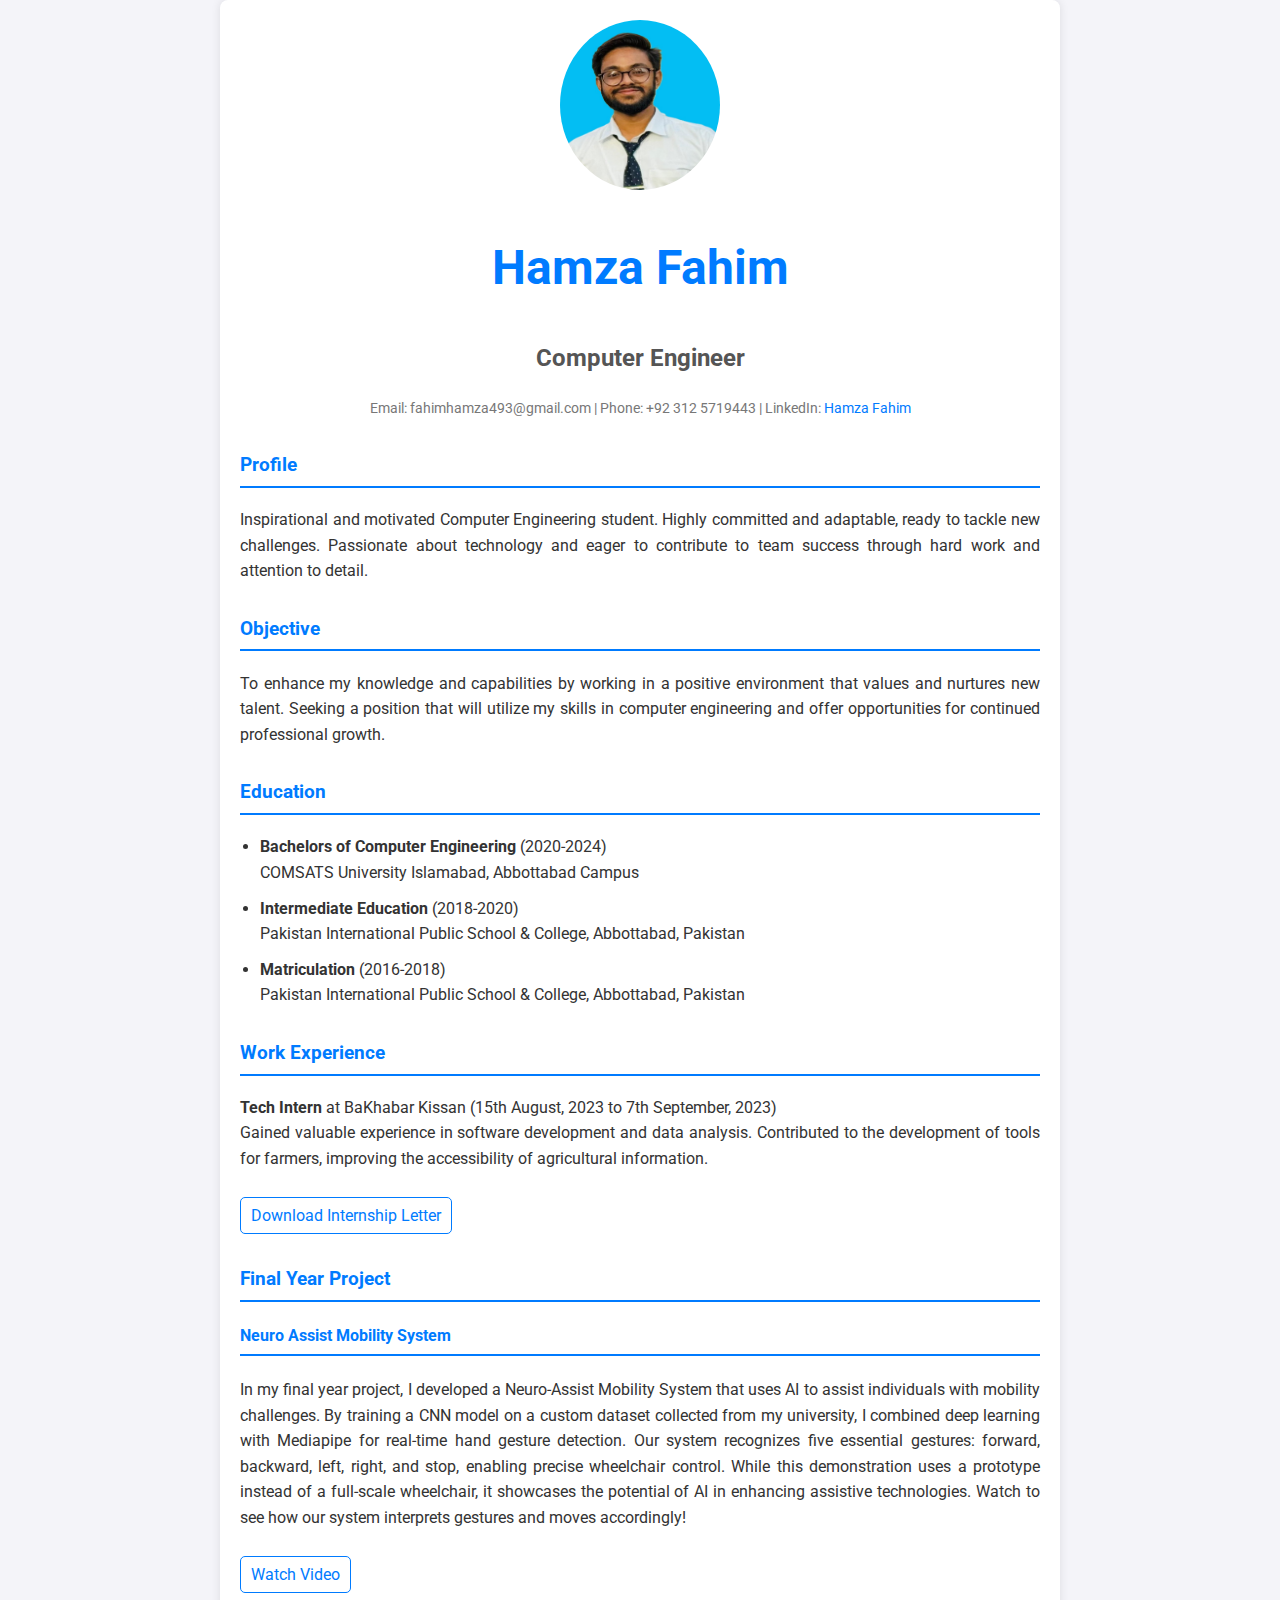
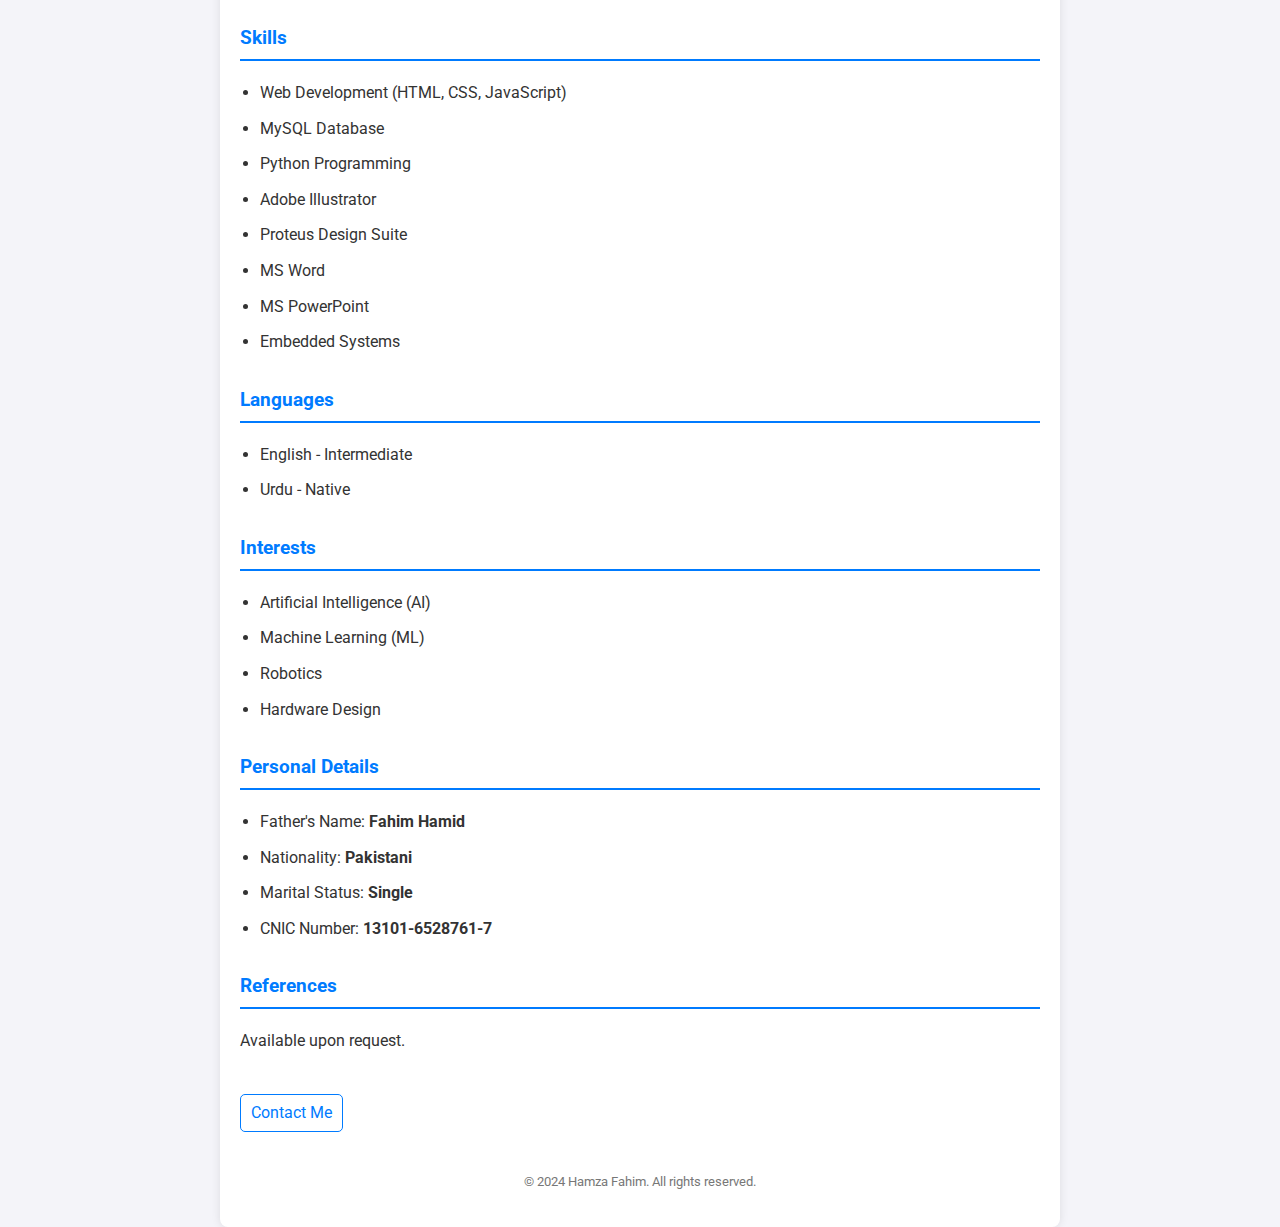
<file: index.html>
<!DOCTYPE html>
<html lang="en">

<head>
  <meta charset="UTF-8" />
  <meta name="viewport" content="width=device-width, initial-scale=1.0" />
  <title>Hamza Fahim's Resume</title>
  <link rel="stylesheet" href="styles.css" />
  <link href="https://fonts.googleapis.com/css2?family=Roboto:wght@300;400;700&display=swap" rel="stylesheet">
</head>

<body>
    <div class="container">
    <header>
      <img src="./profile.jpg" alt="Hamza Profile Picture" class="profile-picture" />
      <h1>Hamza Fahim</h1>
      <h2>Computer Engineer</h2>
      <p class="contact-info">
        Email: fahimhamza493@gmail.com | Phone: +92 312 5719443 | LinkedIn:
        <a href="https://www.linkedin.com/in/hamza-fahim-aba489202/?trk=public-profile-join-page" target="_blank">Hamza
          Fahim</a>
      </p>
    </header>

    <main>
      <section>
        <h3>Profile</h3>
        <p>
          Inspirational and motivated Computer Engineering student. Highly committed
          and adaptable, ready to tackle new challenges. Passionate about technology and
          eager to contribute to team success through hard work and attention to detail.
        </p>
      </section>

      <section>
        <h3>Objective</h3>
        <p>
          To enhance my knowledge and capabilities by working in a positive
          environment that values and nurtures new talent. Seeking a position that
          will utilize my skills in computer engineering and offer opportunities
          for continued professional growth.
        </p>
      </section>

      <section>
        <h3>Education</h3>
        <ul>
          <li>
            <strong>Bachelors of Computer Engineering</strong> (2020-2024)<br />
            COMSATS University Islamabad, Abbottabad Campus
          </li>
          <li>
            <strong>Intermediate Education</strong> (2018-2020)<br />
            Pakistan International Public School & College, Abbottabad, Pakistan
          </li>
          <li>
            <strong>Matriculation</strong> (2016-2018)<br />
            Pakistan International Public School & College, Abbottabad, Pakistan
          </li>
        </ul>
      </section>

      <section>
        <h3>Work Experience</h3>
        <p><strong>Tech Intern</strong> at BaKhabar Kissan (15th August, 2023 to 7th September, 2023)<br />
          Gained valuable experience in software development and data analysis. Contributed to the development of
          tools for farmers, improving the accessibility of agricultural information.
        </p>
        <a href="./BKK189 - Hamza Fahim - Internship Experience Letter.pdf" class="download-link">Download Internship
          Letter</a>
      </section>

      <section>
        <h3>Final Year Project</h3>
        <h4>Neuro Assist Mobility System</h4>
        <p>
          In my final year project, I developed a Neuro-Assist Mobility System that uses AI to assist individuals with
          mobility challenges. By training a CNN model on a custom dataset collected from my university, I combined deep
          learning with Mediapipe for real-time hand gesture detection. Our system recognizes five essential gestures:
          forward, backward, left, right, and stop, enabling precise wheelchair control. While this demonstration uses a
          prototype instead of a full-scale wheelchair, it showcases the potential of AI in enhancing assistive
          technologies. Watch to see how our system interprets gestures and moves accordingly!
        </p>

        <a href="./video_page.html" class="video-link"> Watch Video</a>

      </section>

      <section>
        <h3>Skills</h3>
        <ul>
          <li>Web Development (HTML, CSS, JavaScript)</li>
          <li>MySQL Database</li>
          <li>Python Programming</li>
          <li>Adobe Illustrator</li>
          <li>Proteus Design Suite</li>
          <li>MS Word</li>
          <li>MS PowerPoint</li>
          <li>Embedded Systems</li>
        </ul>
      </section>

      <section>
        <h3>Languages</h3>
        <ul>
          <li>English - Intermediate</li>
          <li>Urdu - Native</li>
        </ul>
      </section>

      <section>
        <h3>Interests</h3>
        <ul>
          <li>Artificial Intelligence (AI)</li>
          <li>Machine Learning (ML)</li>
          <li>Robotics</li>
          <li>Hardware Design</li>
        </ul>
      </section>

      <section>
        <h3>Personal Details</h3>
        <ul>
          <li>Father's Name: <strong>Fahim Hamid</strong></li>
          <li>Nationality: <strong>Pakistani</strong></li>
          <li>Marital Status: <strong>Single</strong></li>
          <li>CNIC Number: <strong>13101-6528761-7</strong></li>
        </ul>
      </section>

      <section>
        <h3>References</h3>
        <p>Available upon request.</p>
      </section>

      <section>
        <a href="./contact me.html" class="contact-link">Contact Me</a>
      </section>
    </main>

    <footer>
      <p>&copy; 2024 Hamza Fahim. All rights reserved.</p>
    </footer>
  </div>
</body>

</html>
</file>
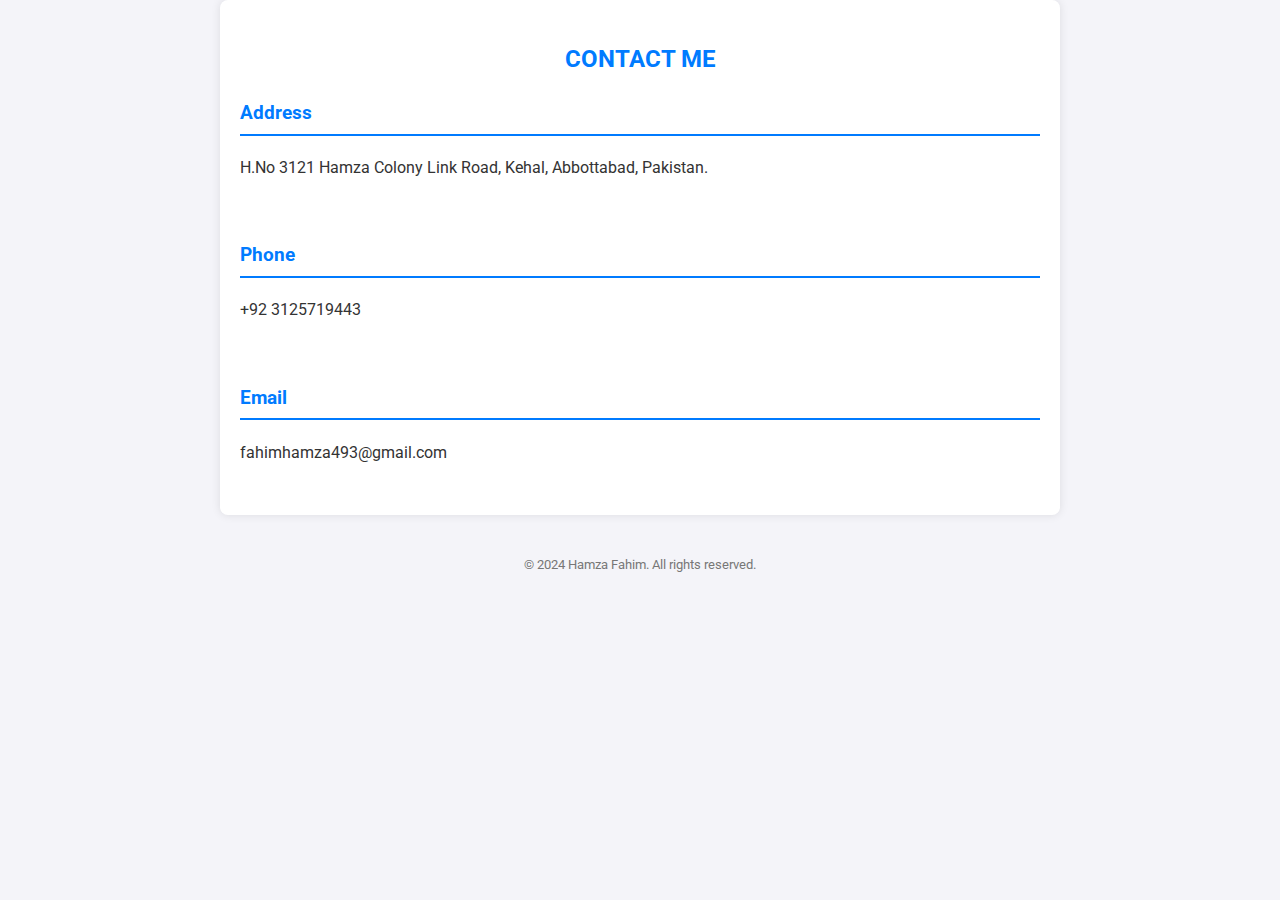
<file: contact me.html>
<!DOCTYPE html>
<html lang="en">

<head>
    <meta charset="UTF-8" />
    <meta name="viewport" content="width=device-width, initial-scale=1.0" />
    <title>CONTACT ME</title>
    <link rel="stylesheet" href="styles.css" />
    <link href="https://fonts.googleapis.com/css2?family=Roboto:wght@300;400;700&display=swap" rel="stylesheet">

</head>

<body>
    <div class="container">
    <section>
        <h2 style="color: #007bff; text-align-last: center;">CONTACT ME</h2>
        <h3>Address</h3>
    
        <p>H.No 3121 Hamza Colony Link Road, Kehal, Abbottabad, Pakistan.</p><br>
        <h3>Phone</h3>
        
        <p>+92 3125719443</p><br>
        <h3>Email</h3>
        
        <p>fahimhamza493@gmail.com</p>
        </section>
    </div>
    <footer>
        <p>&copy; 2024 Hamza Fahim. All rights reserved.</p>
      </footer>
</body>

</html>
</file>
<file: styles.css>
/* Global Styles */
body {
    font-family: 'Roboto', sans-serif;
    line-height: 1.6;
    color: #333;
    background-color: #f4f4f9;
    margin: 0;
    padding: 0;
  }
  
  .container {
    max-width: 800px;
    margin: 0 auto;
    padding: 20px;
    background-color: #fff;
    box-shadow: 0 0 10px rgba(0, 0, 0, 0.1);
    border-radius: 8px;
  }
  
  header {
    text-align: center;
    margin-bottom: 30px;
  }
  
  .profile-picture {
    border-radius: 70%;
    width: 160px;
    height: 170px;
    object-fit: fill;
    margin-bottom: 0px;
  }
  
  h1 {
    font-size: 3em;
    color: #007bff
  }
  
  h2 {
    font-size: 1.5em;
    color: #555;
  }

    
  h3 {
    font-size: 1.2em;
    color: #007bff;
    border-bottom: 2px solid #007bff;
    padding-bottom: 5px;
  }

  h4{
    font-size: 1em;
    color: #007bff;
    border-bottom: 2px solid #007bff;
    padding-bottom: 5px;
  }
  
  .contact-info {
    font-size: 0.9em;
    color: #777;
  }
  
  .contact-info a {
    color: #007bff;
    text-decoration: none;
  }
  
  main {
    margin-top: 20px;
  }
  
  section {
    margin-bottom: 30px;
  }

  
  p, ul, ol {
    margin: 0 0 15px;
  }
  
  ul, ol {
    padding-left: 20px;
  }
  
  li {
    margin-bottom: 10px;
  }
  
  .download-link, .video-link, .contact-link {
    display: inline-block;
    margin-top: 10px;
    color: #007bff;
    text-decoration: none;
    border: 1px solid #007bff;
    padding: 5px 10px;
    border-radius: 5px;
    transition: background-color 0.3s ease;
  }
  
  .download-link:hover, .video-link:hover, .contact-link:hover {
    background-color: #007bff;
    color: #fff;
  }
  
  footer {
    text-align: center;
    font-size: 0.8em;
    color: #777;
    margin-top: 40px;
  }
  
  section p {
    text-align: justify;
  }



  
  @media (max-width: 900px) {
    .main {
      grid-template-columns: 1fr;
      height: auto;
    }
  }
   
  @media (max-width: 600px) {
    #root {
      padding: 24px;
    }
   
    .header {
      flex-direction: column;
      gap: 16px;
    }
   
    .fact-form {
      padding: 16px;
    }
   
    .fact {
      padding: 12px 16px;
    }
  }
</file>
